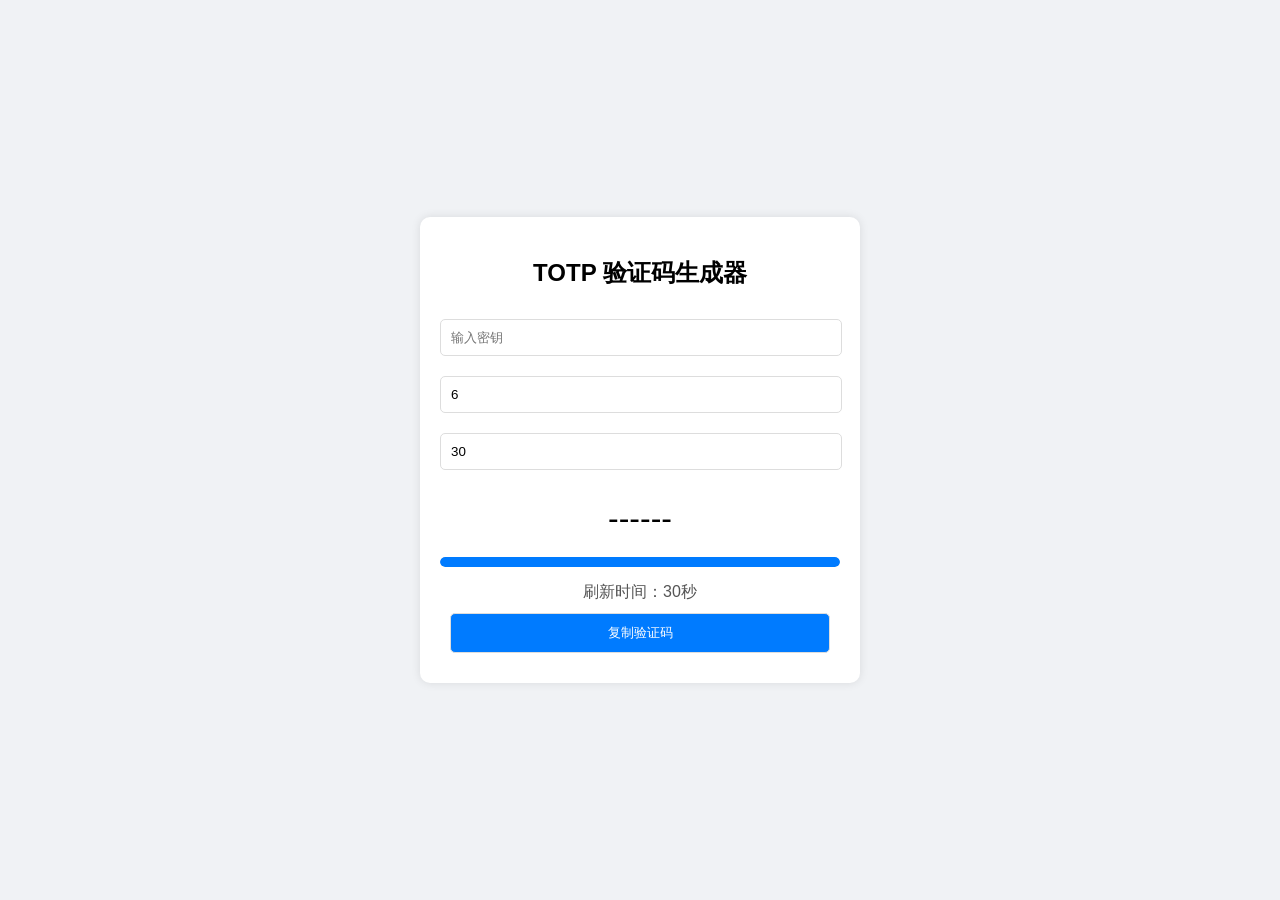
<file: 2fa/index.html>
<!DOCTYPE html>
<html lang="zh-CN">
<head>
    <meta charset="UTF-8">
    <meta name="viewport" content="width=device-width, initial-scale=1.0">
    <link rel="icon" type="image/png" sizes="32x32" href="/favicon.png">
    <title>TOTP 验证码生成器</title>
    <style>
        /* 样式部分保持不变 */
        body {
            font-family: Arial, sans-serif;
            display: flex;
            justify-content: center;
            align-items: center;
            height: 100vh;
            background-color: #f0f2f5;
            margin: 0;
        }
        .container {
            background-color: white;
            padding: 20px;
            border-radius: 10px;
            box-shadow: 0 0 10px rgba(0, 0, 0, 0.1);
            text-align: center;
            max-width: 400px;
            width: 100%;
        }
        input, button {
            width: calc(100% - 20px);
            padding: 10px;
            margin: 10px 0;
            border-radius: 5px;
            border: 1px solid #ddd;
        }
        button {
            background-color: #007bff;
            color: white;
            cursor: pointer;
        }
        button:hover {
            background-color: #0056b3;
        }
        .totp-code {
            font-size: 2rem;
            margin: 20px 0;
        }
        .time-remaining {
            font-size: 1rem;
            color: #555;
        }
        .copied-alert {
            display: none;
            color: green;
            margin-top: 10px;
        }
        .progress-bar-container {
            width: 100%;
            height: 10px;
            background-color: #e0e0e0;
            border-radius: 5px;
            margin: 15px 0;
            overflow: hidden;
        }

        .progress-bar {
            height: 100%;
            width: 100%;
            background-color: #007bff;
            border-radius: 5px;
            transition: width 1s linear;
        }

        .progress-bar.red {
            background-color: #ff4d4d; /* 红色进度条 */
        }

        .totp-code.red {
            color: #ff4d4d; /* 红色验证码 */
        }

    </style>
</head>
<body>
    <div class="container">
        <h2>TOTP 验证码生成器</h2>
        <input type="text" id="secret" placeholder="输入密钥">
        <input type="number" id="digits" placeholder="数字位数" value="6" min="6" max="8">
        <input type="number" id="interval" placeholder="时间 (秒)" value="30" min="10">
        <div class="totp-code" id="totpCode">------</div>
        <div class="progress-bar-container">
            <div id="progressBar" class="progress-bar"></div>
        </div>
        <div class="time-remaining" id="timeRemaining">刷新时间：30秒</div>
        <button onclick="copyCode()">复制验证码</button>
        <div class="copied-alert" id="copiedAlert">成功复制验证码！</div>
    </div>

    <script src="https://lf3-cdn-tos.bytecdntp.com/cdn/expire-1-M/jsSHA/2.4.2/sha.js"></script>
    <script src="https://lf26-cdn-tos.bytecdntp.com/cdn/expire-1-M/base32/0.0.6/base32.min.js"></script>
    <script>
        const secretInput = document.getElementById('secret');
        const digitsInput = document.getElementById('digits');
        const intervalInput = document.getElementById('interval');
        const totpCode = document.getElementById('totpCode');
        const timeRemaining = document.getElementById('timeRemaining');
        const copiedAlert = document.getElementById('copiedAlert');

        function base32ToHex(base32) {
            const base32Chars = "ABCDEFGHIJKLMNOPQRSTUVWXYZ234567";
            let bits = "";
            let hex = "";

            for (let i = 0; i < base32.length; i++) {
                const val = base32Chars.indexOf(base32.charAt(i).toUpperCase());
                bits += val.toString(2).padStart(5, '0');
            }

            for (let i = 0; i + 4 <= bits.length; i += 4) {
                const chunk = bits.substr(i, 4);
                hex += parseInt(chunk, 2).toString(16);
            }

            return hex;
        }

        function getTOTP(secret, digits, interval) {
            const epoch = Math.round(new Date().getTime() / 1000.0);
            const time = Math.floor(epoch / interval).toString(16).padStart(16, '0');

            const decodedSecret = base32ToHex(secret);

            const hmacObj = new jsSHA('SHA-1', 'HEX');
            hmacObj.setHMACKey(decodedSecret, 'HEX');
            hmacObj.update(time);
            const hmac = hmacObj.getHMAC('HEX');

            const offset = parseInt(hmac.slice(-1), 16);
            const binary = parseInt(hmac.substr(offset * 2, 8), 16) & 0x7fffffff;

            const otp = (binary % Math.pow(10, digits)).toString().padStart(digits, '0');
            return otp;
        }

        function updateTOTP() {
            const secret = secretInput.value;
            const digits = parseInt(digitsInput.value);
            const interval = parseInt(intervalInput.value);
            if (!secret) {
                totpCode.textContent = "------";
                return;
            }
            const otp = getTOTP(secret, digits, interval);

            totpCode.textContent = otp;

            const epoch = Math.round(new Date().getTime() / 1000.0);
            const remaining = interval - (epoch % interval);
            timeRemaining.textContent = `刷新时间：${remaining}秒`;

            const progressBar = document.getElementById('progressBar');
            const totpCodeElement = document.getElementById('totpCode');

            const progress = (remaining / interval) * 100;
            progressBar.style.width = `${progress}%`;

            if (remaining <= 5) {
                progressBar.classList.add('red');
                totpCodeElement.classList.add('red');
            } else {
                progressBar.classList.remove('red');
                totpCodeElement.classList.remove('red');
            }

            if (remaining === interval) {
                copiedAlert.style.display = 'none';
            }
        }

        function copyCode() {
            const code = totpCode.textContent;
            navigator.clipboard.writeText(code).then(() => {
                copiedAlert.style.display = 'block';
            });
        }

        function getSecretFromQuery() {
    const urlParams = new URLSearchParams(window.location.search);
    const secret = urlParams.get('secret');
    if (secret) {
        secretInput.value = decodeURIComponent(secret); // 自动填充密钥
    }
}

window.onload = function() {
    getSecretFromQuery();
    updateTOTP();
}


        setInterval(updateTOTP, 1000);
    </script>
</body>
</html>
</file>
